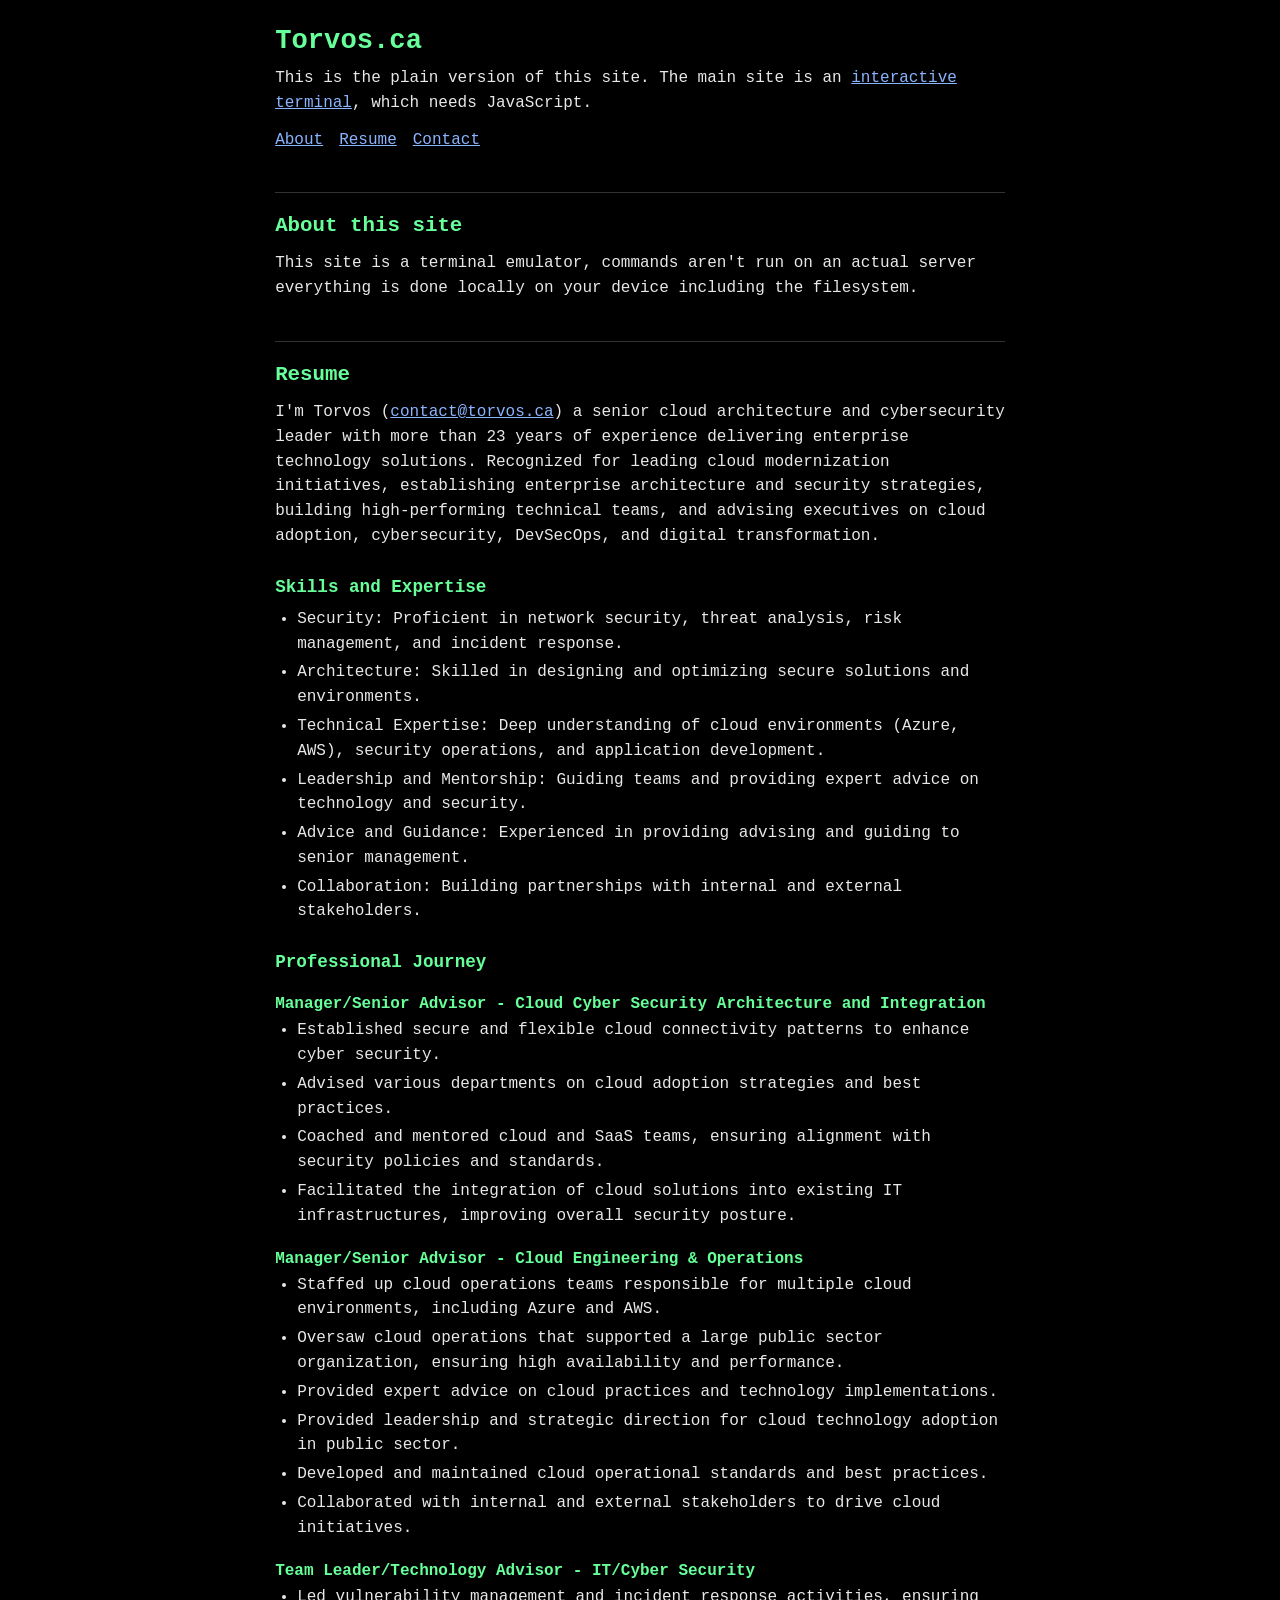
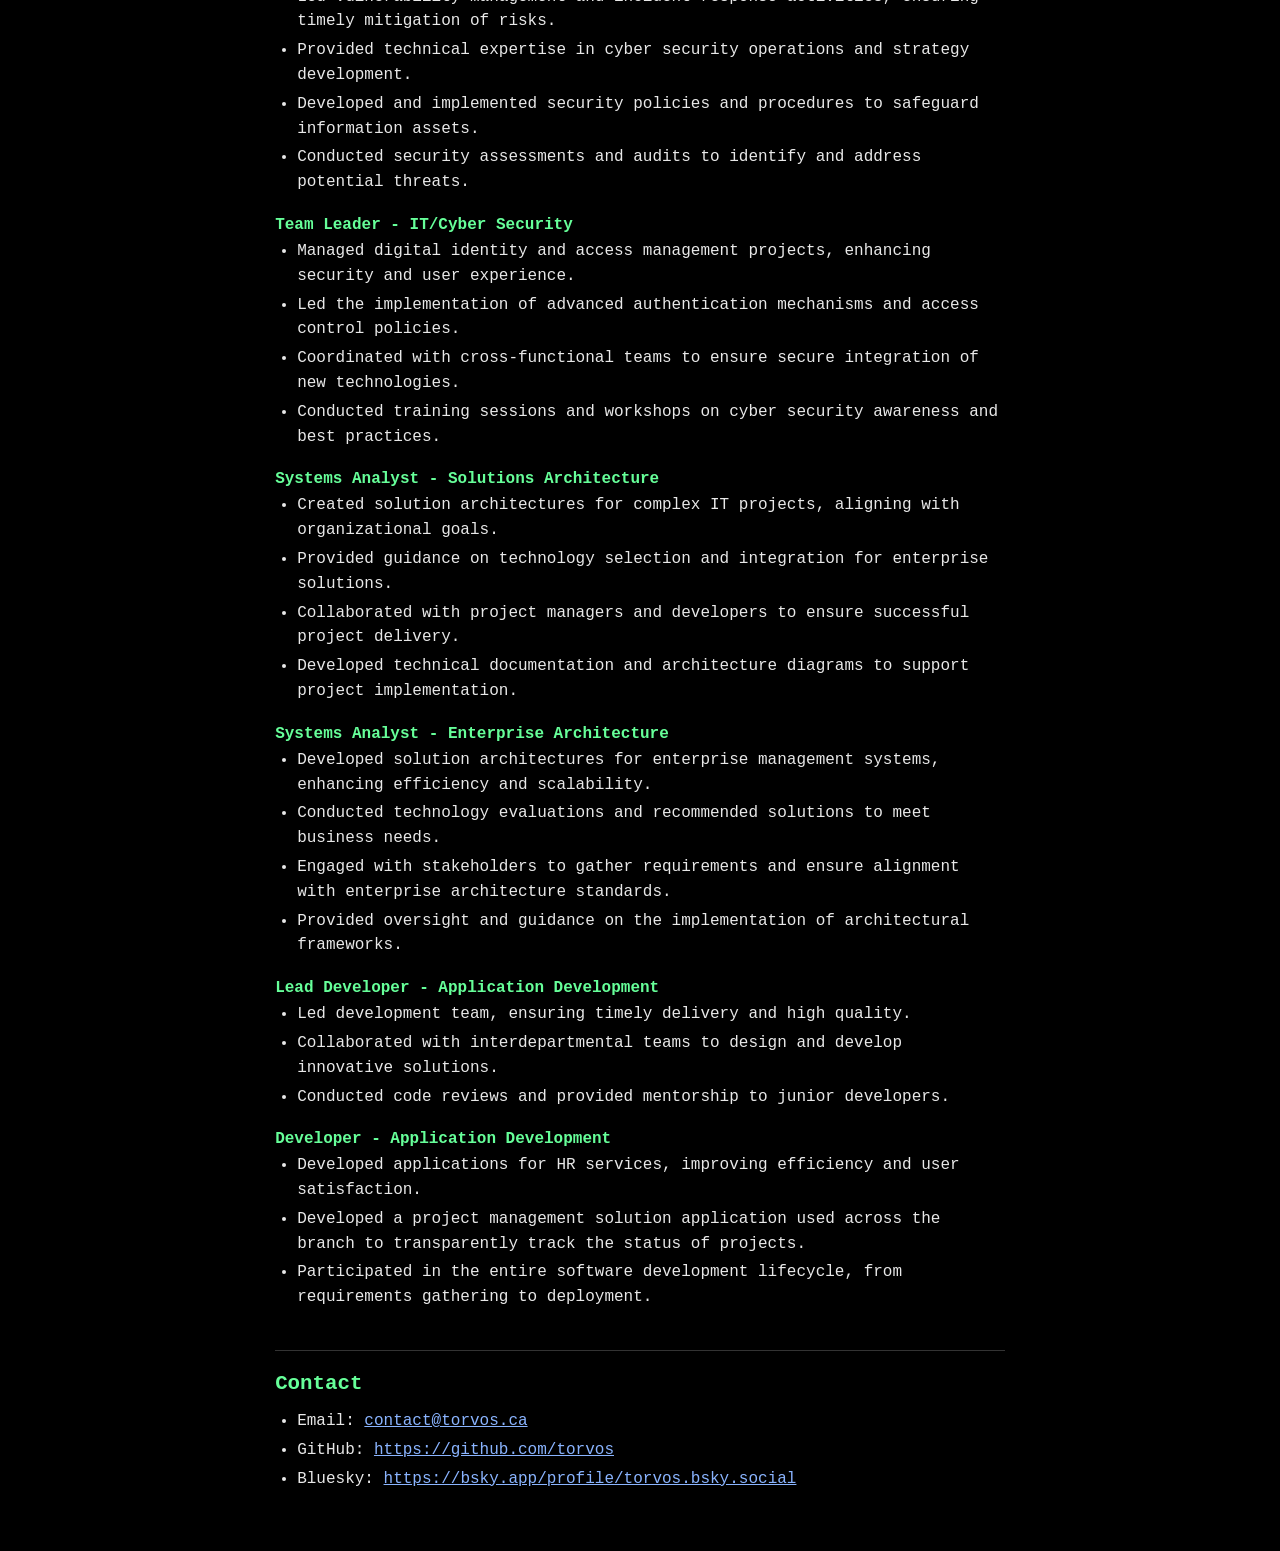
<file: plain.html>
<!DOCTYPE html>
<!--
    GENERATED FILE - do not edit by hand.
    Made by tools/build-plain.js from the seed files in
    js/filesystem/seed.js (readme.md, resume.md, contact.md).
    To change it, edit those and run:  node tools/build-plain.js
-->
<html lang="en">
<head>
    <meta charset="UTF-8">
    <meta name="viewport" content="width=device-width, initial-scale=1.0">
    <title>Torvos.ca - plain version</title>
    <meta name="description" content="Plain HTML version of Torvos.ca: about this site, resume and contact details.">
    <link rel="icon" href="favicon.svg" type="image/svg+xml">
    <link rel="icon" href="favicon-32.png" sizes="32x32" type="image/png">
    <link rel="stylesheet" href="css/plain.css">
</head>
<body>
<header>
    <h1>Torvos.ca</h1>
    <p>This is the plain version of this site. The main site is an <a href="./">interactive terminal</a>, which needs JavaScript.</p>
    <nav aria-label="Sections">
        <a href="#about">About</a>
        <a href="#resume">Resume</a>
        <a href="#contact">Contact</a>
    </nav>
</header>
<main>
<section id="about">
<h2>About this site</h2>
<p>This site is a terminal emulator, commands aren't run on an actual server everything is done locally on your device including the filesystem.</p>
</section>
<section id="resume">
<h2>Resume</h2>
<p>I'm Torvos (<a href="mailto:contact@torvos.ca">contact@torvos.ca</a>) a senior cloud architecture and cybersecurity leader with more than 23 years of experience delivering enterprise technology solutions. Recognized for leading cloud modernization initiatives, establishing enterprise architecture and security strategies, building high-performing technical teams, and advising executives on cloud adoption, cybersecurity, DevSecOps, and digital transformation.</p>
<h3>Skills and Expertise</h3>
<ul>
  <li>Security: Proficient in network security, threat analysis, risk management, and incident response.</li>
  <li>Architecture: Skilled in designing and optimizing secure solutions and environments.</li>
  <li>Technical Expertise: Deep understanding of cloud environments (Azure, AWS), security operations, and application development.</li>
  <li>Leadership and Mentorship: Guiding teams and providing expert advice on technology and security.</li>
  <li>Advice and Guidance: Experienced in providing advising and guiding to senior management.</li>
  <li>Collaboration: Building partnerships with internal and external stakeholders.</li>
</ul>
<h3>Professional Journey</h3>
<h4>Manager/Senior Advisor - Cloud Cyber Security Architecture and Integration</h4>
<ul>
  <li>Established secure and flexible cloud connectivity patterns to enhance cyber security.</li>
  <li>Advised various departments on cloud adoption strategies and best practices.</li>
  <li>Coached and mentored cloud and SaaS teams, ensuring alignment with security policies and standards.</li>
  <li>Facilitated the integration of cloud solutions into existing IT infrastructures, improving overall security posture.</li>
</ul>
<h4>Manager/Senior Advisor - Cloud Engineering &amp; Operations</h4>
<ul>
  <li>Staffed up cloud operations teams responsible for multiple cloud environments, including Azure and AWS.</li>
  <li>Oversaw cloud operations that supported a large public sector organization, ensuring high availability and performance.</li>
  <li>Provided expert advice on cloud practices and technology implementations.</li>
  <li>Provided leadership and strategic direction for cloud technology adoption in public sector.</li>
  <li>Developed and maintained cloud operational standards and best practices.</li>
  <li>Collaborated with internal and external stakeholders to drive cloud initiatives.</li>
</ul>
<h4>Team Leader/Technology Advisor - IT/Cyber Security</h4>
<ul>
  <li>Led vulnerability management and incident response activities, ensuring timely mitigation of risks.</li>
  <li>Provided technical expertise in cyber security operations and strategy development.</li>
  <li>Developed and implemented security policies and procedures to safeguard information assets.</li>
  <li>Conducted security assessments and audits to identify and address potential threats.</li>
</ul>
<h4>Team Leader - IT/Cyber Security</h4>
<ul>
  <li>Managed digital identity and access management projects, enhancing security and user experience.</li>
  <li>Led the implementation of advanced authentication mechanisms and access control policies.</li>
  <li>Coordinated with cross-functional teams to ensure secure integration of new technologies.</li>
  <li>Conducted training sessions and workshops on cyber security awareness and best practices.</li>
</ul>
<h4>Systems Analyst - Solutions Architecture</h4>
<ul>
  <li>Created solution architectures for complex IT projects, aligning with organizational goals.</li>
  <li>Provided guidance on technology selection and integration for enterprise solutions.</li>
  <li>Collaborated with project managers and developers to ensure successful project delivery.</li>
  <li>Developed technical documentation and architecture diagrams to support project implementation.</li>
</ul>
<h4>Systems Analyst - Enterprise Architecture</h4>
<ul>
  <li>Developed solution architectures for enterprise management systems, enhancing efficiency and scalability.</li>
  <li>Conducted technology evaluations and recommended solutions to meet business needs.</li>
  <li>Engaged with stakeholders to gather requirements and ensure alignment with enterprise architecture standards.</li>
  <li>Provided oversight and guidance on the implementation of architectural frameworks.</li>
</ul>
<h4>Lead Developer - Application Development</h4>
<ul>
  <li>Led development team, ensuring timely delivery and high quality.</li>
  <li>Collaborated with interdepartmental teams to design and develop innovative solutions.</li>
  <li>Conducted code reviews and provided mentorship to junior developers.</li>
</ul>
<h4>Developer - Application Development</h4>
<ul>
  <li>Developed applications for HR services, improving efficiency and user satisfaction.</li>
  <li>Developed a project management solution application used across the branch to transparently track the status of projects.</li>
  <li>Participated in the entire software development lifecycle, from requirements gathering to deployment.</li>
</ul>
</section>
<section id="contact">
<h2>Contact</h2>
<ul>
  <li>Email: <a href="mailto:contact@torvos.ca">contact@torvos.ca</a></li>
  <li>GitHub: <a href="https://github.com/torvos">https://github.com/torvos</a></li>
  <li>Bluesky: <a href="https://bsky.app/profile/torvos.bsky.social">https://bsky.app/profile/torvos.bsky.social</a></li>
</ul>
</section>
</main>
</body>
</html>
</file>
<file: css/plain.css>
/* Styles for plain.html, the static no-JavaScript version of the site
   (generated by tools/build-plain.js). Kept in its own file rather than
   inline so the page works under a strict Content-Security-Policy. */

:root{
    --background:#000000;
    --foreground:#e8e8e8;
    --accent:#66ff99;      /* headings - same green as the terminal prompt */
    --link:#8ab4ff;        /* 9:1 contrast on black */
    --rule:#333333;
}

*,
*::before,
*::after{
    box-sizing:border-box;
}

body{
    margin:0;
    padding:24px 16px 48px;
    background:var(--background);
    color:var(--foreground);
    font-family:monospace;
    font-size:16px;
    line-height:1.55;
    /* Long unbroken text (URLs) wraps instead of pushing the page wider
       than a phone screen. */
    overflow-wrap:anywhere;
}

header,
main{
    max-width:76ch;
    margin:0 auto;
}

h1,
h2,
h3,
h4{
    color:var(--accent);
    line-height:1.25;
}

h1{
    font-size:1.7rem;
    margin:0 0 8px;
}

h2{
    font-size:1.3rem;
    margin:40px 0 12px;
    padding-top:20px;
    border-top:1px solid var(--rule);
}

h3{
    font-size:1.1rem;
    margin:28px 0 8px;
}

h4{
    font-size:1rem;
    margin:20px 0 4px;
}

p{
    margin:0 0 12px;
}

ul{
    margin:0 0 12px;
    padding-left:22px;
}

li{
    margin-bottom:4px;
}

a{
    color:var(--link);
}

a:focus-visible{
    outline:2px solid var(--accent);
    outline-offset:2px;
}

nav{
    display:flex;
    flex-wrap:wrap;
    gap:16px;
}

/* Printed (or saved as PDF) it should look like a normal document. */
@media print{
    :root{
        --background:#ffffff;
        --foreground:#000000;
        --accent:#000000;
        --link:#000000;
        --rule:#999999;
    }

    body{
        padding:0;
        font-size:11pt;
    }

    nav,
    header p{
        display:none;
    }

    h4,
    h3{
        break-after:avoid;
    }
}
</file>
